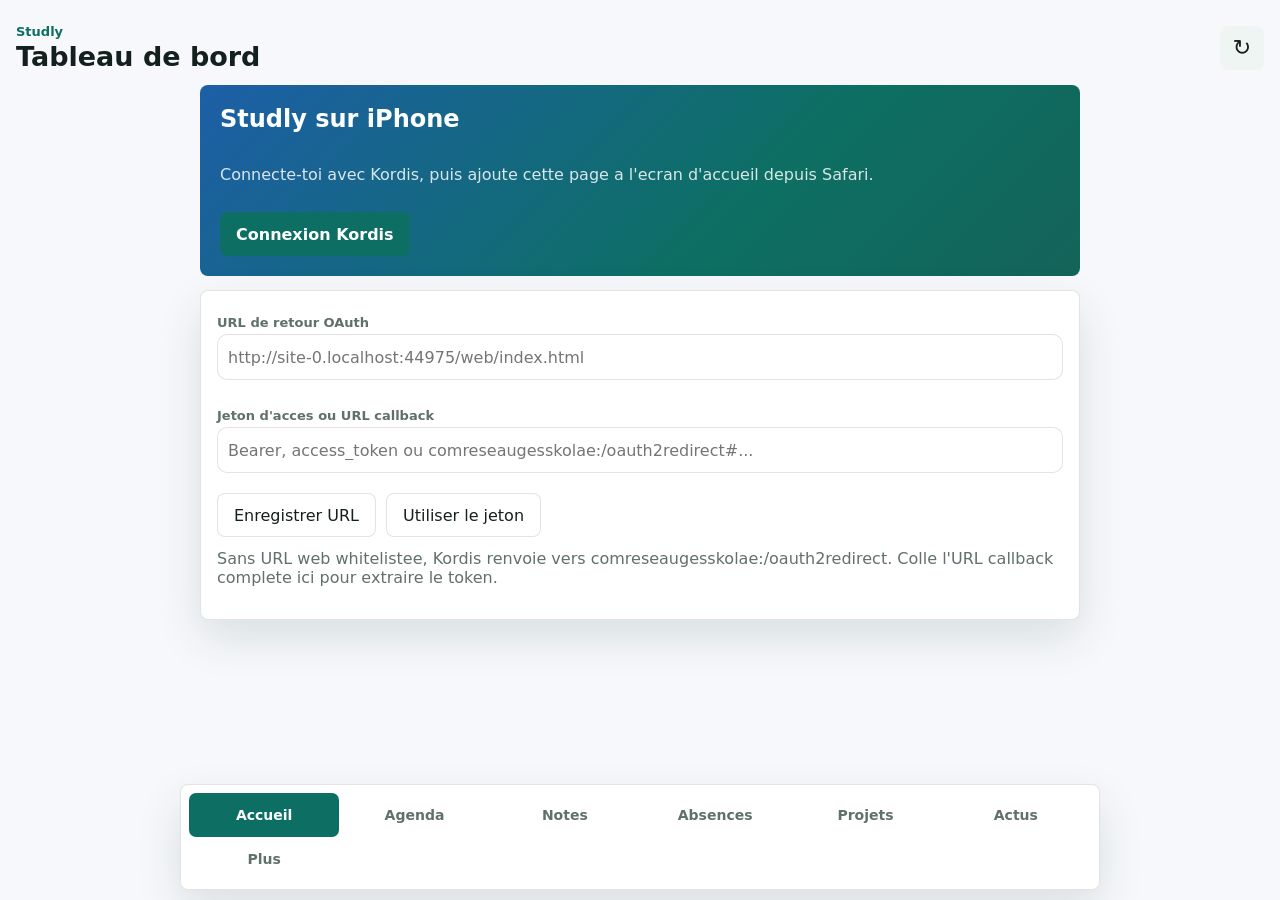
<file: web/index.html>
<!doctype html>
<html lang="fr">
<head>
  <meta charset="utf-8">
  <meta name="viewport" content="width=device-width, initial-scale=1, viewport-fit=cover">
  <meta name="theme-color" content="#0d6f63">
  <meta name="apple-mobile-web-app-capable" content="yes">
  <meta name="apple-mobile-web-app-title" content="Studly">
  <meta name="apple-mobile-web-app-status-bar-style" content="default">
  <title>Studly</title>
  <link rel="manifest" href="app.webmanifest">
  <link rel="apple-touch-icon" href="icons/apple-touch-icon.png">
  <link rel="icon" href="icons/icon-192.png">
  <link rel="stylesheet" href="styles.css">
</head>
<body>
  <div id="app" class="app-shell">
    <header class="topbar">
      <div>
        <p class="eyebrow">Studly</p>
        <h1 id="screen-title">Tableau de bord</h1>
      </div>
      <button id="sync-button" class="icon-button" type="button" aria-label="Synchroniser">
        <span aria-hidden="true">↻</span>
      </button>
    </header>

    <main id="content" class="content" aria-live="polite"></main>

    <nav class="tabbar" aria-label="Navigation principale">
      <button class="tab is-active" type="button" data-route="dashboard">Accueil</button>
      <button class="tab" type="button" data-route="agenda">Agenda</button>
      <button class="tab" type="button" data-route="grades">Notes</button>
      <button class="tab" type="button" data-route="absences">Absences</button>
      <button class="tab" type="button" data-route="projects">Projets</button>
      <button class="tab" type="button" data-route="news">Actus</button>
      <button class="tab" type="button" data-route="more">Plus</button>
    </nav>
  </div>
  <script type="module" src="app.js?v=8"></script>
</body>
</html>
</file>
<file: web/styles.css>
:root {
  color-scheme: light dark;
  --bg: #f7f8fb;
  --surface: #ffffff;
  --surface-muted: #eef5f3;
  --text: #14201e;
  --muted: #60706c;
  --brand: #0d6f63;
  --brand-strong: #1d5fa7;
  --accent: #f4c56a;
  --danger: #a63737;
  --border: rgba(20, 32, 30, 0.12);
  --shadow: 0 18px 45px rgba(11, 49, 47, 0.12);
  font-family: Inter, ui-sans-serif, system-ui, -apple-system, BlinkMacSystemFont, "Segoe UI", sans-serif;
}

@media (prefers-color-scheme: dark) {
  :root {
    --bg: #0d1215;
    --surface: #161d20;
    --surface-muted: #1b2a2a;
    --text: #edf7f4;
    --muted: #9db2ad;
    --border: rgba(237, 247, 244, 0.12);
    --shadow: none;
  }
}

* {
  box-sizing: border-box;
}

body {
  margin: 0;
  min-height: 100vh;
  background: var(--bg);
  color: var(--text);
}

button,
input {
  font: inherit;
}

.app-shell {
  min-height: 100vh;
  padding: max(16px, env(safe-area-inset-top)) 16px max(88px, env(safe-area-inset-bottom));
}

.topbar {
  position: sticky;
  top: 0;
  z-index: 3;
  display: flex;
  align-items: center;
  justify-content: space-between;
  gap: 16px;
  padding: 8px 0 14px;
  background: color-mix(in srgb, var(--bg) 88%, transparent);
  backdrop-filter: blur(16px);
}

.eyebrow {
  margin: 0 0 3px;
  color: var(--brand);
  font-size: 13px;
  font-weight: 700;
}

h1 {
  margin: 0;
  font-size: 27px;
  line-height: 1.08;
}

h2,
h3,
p {
  margin-top: 0;
}

.content {
  display: grid;
  gap: 14px;
  max-width: 880px;
  margin: 0 auto;
}

.card {
  padding: 16px;
  border: 1px solid var(--border);
  border-radius: 8px;
  background: var(--surface);
  box-shadow: var(--shadow);
}

.hero {
  display: grid;
  gap: 12px;
  padding: 20px;
  border-radius: 8px;
  background: linear-gradient(135deg, #1d5fa7, #0d6f63 62%, #146359);
  color: #ffffff;
}

.hero p,
.hero .muted {
  color: rgba(255, 255, 255, 0.84);
}

.grid {
  display: grid;
  gap: 12px;
}

@media (min-width: 720px) {
  .grid.cols-2 {
    grid-template-columns: repeat(2, minmax(0, 1fr));
  }
}

.metric {
  display: grid;
  gap: 7px;
}

.metric strong {
  font-size: 26px;
}

.list {
  display: grid;
  gap: 10px;
}

.list-item {
  display: grid;
  gap: 4px;
  padding: 13px;
  border: 1px solid var(--border);
  border-radius: 8px;
  background: var(--surface);
}

.muted {
  color: var(--muted);
}

.error {
  color: var(--danger);
}

.actions {
  display: flex;
  flex-wrap: wrap;
  gap: 10px;
}

.button,
.ghost-button,
.icon-button {
  min-height: 44px;
  border: 0;
  border-radius: 8px;
  cursor: pointer;
}

.button {
  padding: 0 16px;
  background: var(--brand);
  color: #ffffff;
  font-weight: 700;
}

.ghost-button {
  padding: 0 16px;
  border: 1px solid var(--border);
  background: var(--surface);
  color: var(--text);
}

.icon-button {
  width: 44px;
  background: var(--surface-muted);
  color: var(--text);
  font-size: 22px;
}

.field {
  display: grid;
  gap: 7px;
}

.field label {
  color: var(--muted);
  font-size: 13px;
  font-weight: 700;
}

.field input {
  width: 100%;
  min-height: 46px;
  padding: 0 12px;
  border: 1px solid var(--border);
  border-radius: 8px;
  background: var(--surface);
  color: var(--text);
}

.tabbar {
  position: fixed;
  right: 12px;
  bottom: max(10px, env(safe-area-inset-bottom));
  left: 12px;
  z-index: 5;
  display: grid;
  grid-template-columns: repeat(6, minmax(0, 1fr));
  max-width: 920px;
  margin: 0 auto;
  padding: 8px;
  border: 1px solid var(--border);
  border-radius: 8px;
  background: color-mix(in srgb, var(--surface) 92%, transparent);
  box-shadow: var(--shadow);
  backdrop-filter: blur(18px);
}

.tab {
  min-width: 0;
  min-height: 44px;
  border: 0;
  border-radius: 7px;
  background: transparent;
  color: var(--muted);
  cursor: pointer;
  font-size: clamp(11px, 2.6vw, 14px);
  font-weight: 700;
}

.tab.is-active {
  background: var(--brand);
  color: #ffffff;
}

.install-hint {
  border-color: color-mix(in srgb, var(--accent) 68%, var(--border));
  background: color-mix(in srgb, var(--accent) 15%, var(--surface));
}

.chip-row{display:flex;flex-wrap:wrap;gap:8px;margin-bottom:12px}
.chip{border:1px solid var(--border);background:var(--surface);color:var(--muted);border-radius:999px;padding:6px 12px;font-size:13px;cursor:pointer}
.chip.is-active{background:var(--brand);color:#fff;border-color:var(--brand)}

.list-item.is-clickable{cursor:pointer}
.list-item.is-clickable:active{opacity:.7}
.day-head{margin:14px 0 4px;font-size:14px;color:var(--brand);font-weight:700}
.agenda-nav{display:flex;align-items:center;justify-content:space-between;gap:8px;margin-bottom:10px}
.icon-btn{border:1px solid var(--border);background:var(--surface);color:var(--text);border-radius:10px;min-width:38px;height:38px;font-size:18px;cursor:pointer}
.grade-good{color:#2e7d32;font-weight:600}
.grade-bad{color:#c62828;font-weight:600}
.kv{display:flex;justify-content:space-between;gap:12px;padding:6px 0;border-bottom:1px solid var(--border)}
.kv:last-child{border-bottom:0}
.field{display:flex;flex-direction:column;gap:4px;margin:8px 0}
.field span{font-size:13px;color:var(--muted)}
.field input{border:1px solid var(--border);background:var(--surface);color:var(--text);border-radius:10px;padding:10px;font-size:16px}
.modal-overlay{position:fixed;inset:0;background:rgba(0,0,0,.45);display:flex;align-items:flex-end;justify-content:center;z-index:50;padding:0}
.modal-card{background:var(--surface);width:100%;max-width:560px;max-height:85vh;overflow:auto;border-radius:18px 18px 0 0;padding:18px;box-shadow:var(--shadow)}
@media(min-width:600px){.modal-overlay{align-items:center}.modal-card{border-radius:18px}}
.modal-head{display:flex;align-items:center;justify-content:space-between;gap:12px;margin-bottom:8px}
.modal-head h2{margin:0;font-size:18px}
.modal-body a{color:var(--brand-strong)}

.grid-scroll{overflow-x:auto;padding:8px}
.grid-cols{display:flex;min-width:max-content}
.gcol{display:flex;flex-direction:column;min-width:104px;flex:1}
.gcol.gutter{min-width:40px;flex:0 0 40px}
.ghead{text-align:center;font-size:12px;font-weight:600;padding:4px 0;color:var(--muted)}
.ghead.is-today{color:var(--brand);font-weight:800}
.gbody{position:relative;border-left:.5px solid var(--border)}
.gutter .gbody{border-left:0}
.ghour{position:absolute;right:4px;font-size:10px;color:var(--muted);transform:translateY(-6px)}
.gline{position:absolute;left:0;right:0;border-top:.5px solid var(--border);opacity:.5}
.gevent{position:absolute;border-radius:4px;padding:2px 4px;color:#fff;overflow:hidden;cursor:pointer;box-sizing:border-box;display:flex;flex-direction:column;gap:1px}
.ge-title{font-size:11px;font-weight:600;line-height:1.1;overflow:hidden;text-overflow:ellipsis;white-space:nowrap}
.ge-sub{font-size:10px;opacity:.9;overflow:hidden;text-overflow:ellipsis;white-space:nowrap}
.month-grid{display:grid;grid-template-columns:repeat(7,1fr);gap:4px;text-align:center}
.mo-head{font-size:12px;font-weight:700;color:var(--muted);padding:4px 0}
.mo-cell{position:relative;aspect-ratio:1;border:0;background:transparent;color:var(--text);border-radius:50%;cursor:pointer;font-size:14px}
.mo-cell.is-selected{background:var(--brand);color:#fff}
.mo-cell.has-event::after{content:"";position:absolute;bottom:5px;left:50%;transform:translateX(-50%);width:4px;height:4px;border-radius:50%;background:var(--brand)}
.mo-cell.is-selected.has-event::after{background:#fff}
</file>
